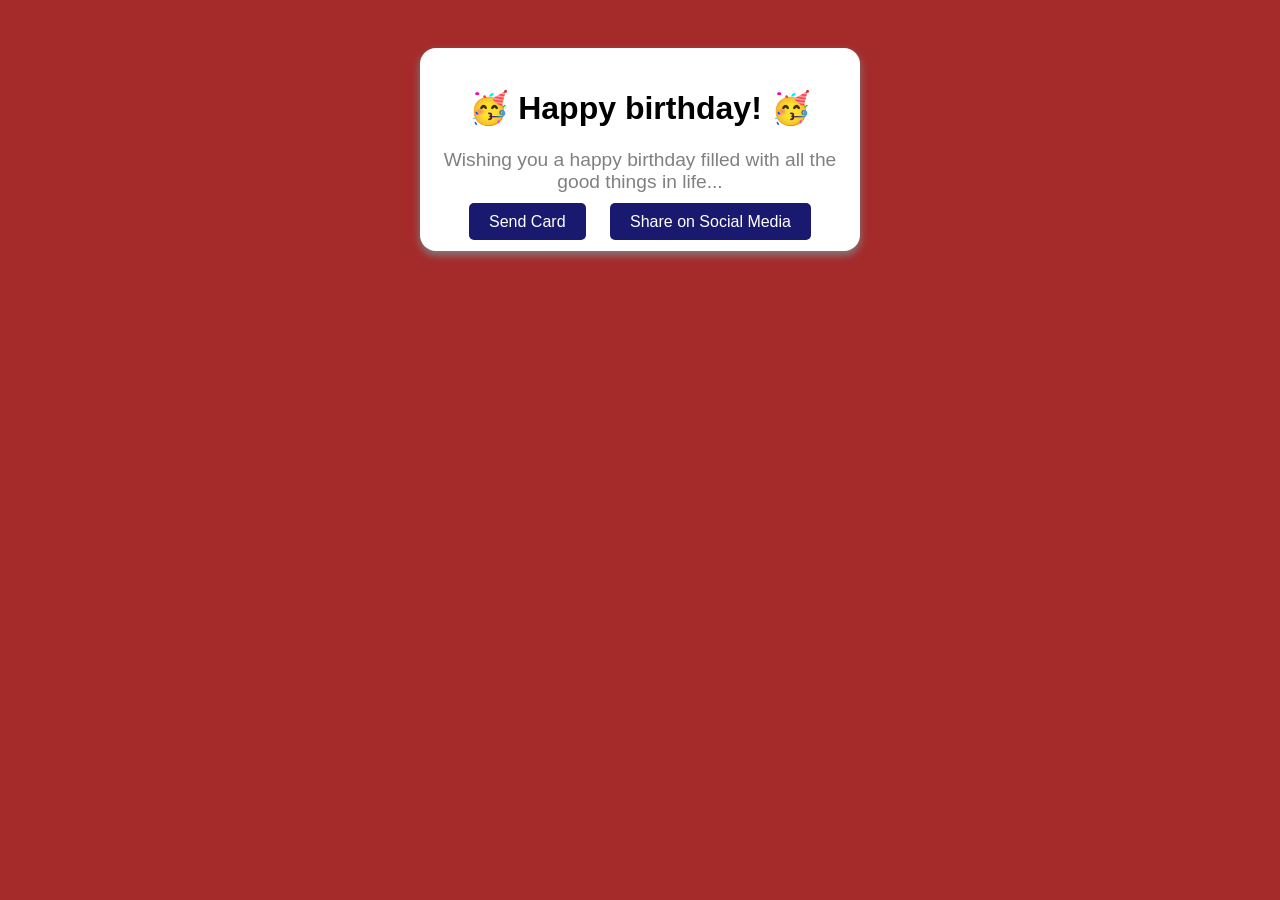
<file: birthday.html>
<!DOCTYPE html>
<html lang="en">
    <head>
        <link rel="stylesheet" href="birthday.css"/>
        <title>Birthday card</title>
        <meta charset="UTF-8"/>
        <meta name="viewport" content="width=device-width, initial-scale=1,0"/>
    </head>
    <body>
        <div class="card">
            <h1>Happy birthday!</h1>
            <p class="message">Wishing you a happy birthday filled with all the good things in life...</p>
        <div class="link">
            <a href="#send" class="send-link">Send Card</a>
            <a href="#share" class="share-link">Share on Social Media</a>
        </div>
        </div>
        <section id="send">
            <h2>Sending your card..</h2>
            <p>Card successfully sent to your recipient!</p>
        </section>
        <section id="share">
            <h2>Sharing your card...</h2>
            <p>Your card was shared on social media!</p>
        </section>
    </body>

</html>
</file>
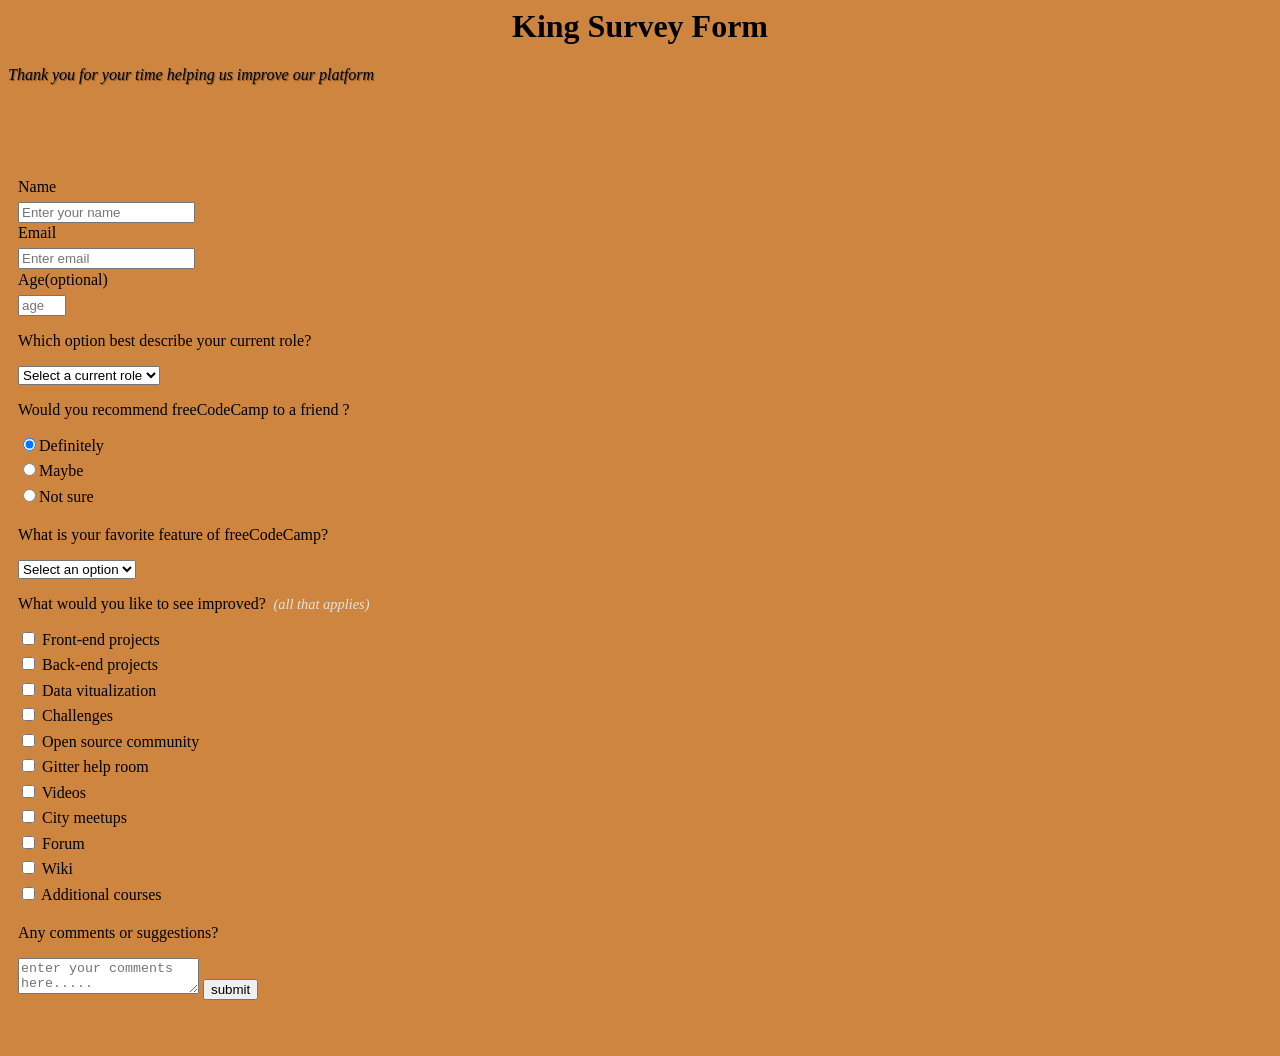
<file: surveyform.html>
<Doctype! html>
  <html lang="en">
    <head>
        <link rel="stylesheet" href="surveyform.css">
      <title>survey form</title>
    </head>
    <body>
        <header>
      <h1 id="title" class="text-center">King Survey Form</h1>
      <p id="description" class="description">Thank you for your time helping us improve our platform</p>
      </header>
      <form id="survey-form">
        <br><br>

<label id="name-label" for="name">Name</label>
<input type="text" name="name" id="name" placeholder="Enter your name" required>
<label id="email-label" for="email" >Email</label>
<input type="email" name="email" id="email" placeholder="Enter email" required>
<label id="number-label" for="number">Age(optional)</label>
<input type="number" name="age" id="number" min="10" max="99" placeholder="age">
    <P>Which option best describe your current role?</p>
        <select id="dropdown">
            <option>Select a current role</option>
            <option>Student</option>
            <option>Full Time Job</option>
            <option>Full Time Learner</option>
            <option>Prefer not to say</option>
            <option>Other</option>
        </select>
        <p>Would you recommend freeCodeCamp to a friend ?</p>
    <label>
            <input name="user-recommend" value="definitely" type="radio" class="input-radio" checked="">Definitely</label>
            <label>
            <input name="user-recommend" value="maybe" type="radio" class="input-radio">Maybe</label>
        <label><input name="user-recommend" value="not-sure" type="radio" class="input-radio">Not sure</label>

        <p>What is your favorite feature of freeCodeCamp?</p>
       <select id="second">
        <option>Select an option</option>
         <option>Chanllenges</option>
          <option>Projects</option>
           <option>Community</option>
            <option>Open source</option>
       </select>
       <p>What would you like to see improved?<span class="clue"> (all that applies)</span></p> 
       <label><input type="checkbox" value="front-end" > Front-end projects</label>
      <label><input type="checkbox" value="back-end"> Back-end projects </label>
      <label><input type="checkbox" value="data vitualization"> Data vitualization</label>
      <label><input type="checkbox" value="challenges"> Challenges</label>
      <label><input type="checkbox" value="open source community"> Open source community</label>
      <label><input type="checkbox" value="gitter help room"> Gitter help room</label>
      <label><input type="checkbox" value="videos"> Videos</label>
      <label><input type="checkbox" value="city meetups"> City meetups</label>
      <label><input type="checkbox" value="forum"> Forum</label>
      <label><input type="checkbox" value="wiki"> Wiki</label>
      <label><input type="checkbox" value="additional courses"> Additional courses</label>

     
        <P>Any comments or suggestions?</P>
        <textarea id="comments" placeholder="enter your comments here....."  ></textarea>
        <button type="submit" id="submit">submit</button>
     
    </form>
    </body>
  </html>
</file>
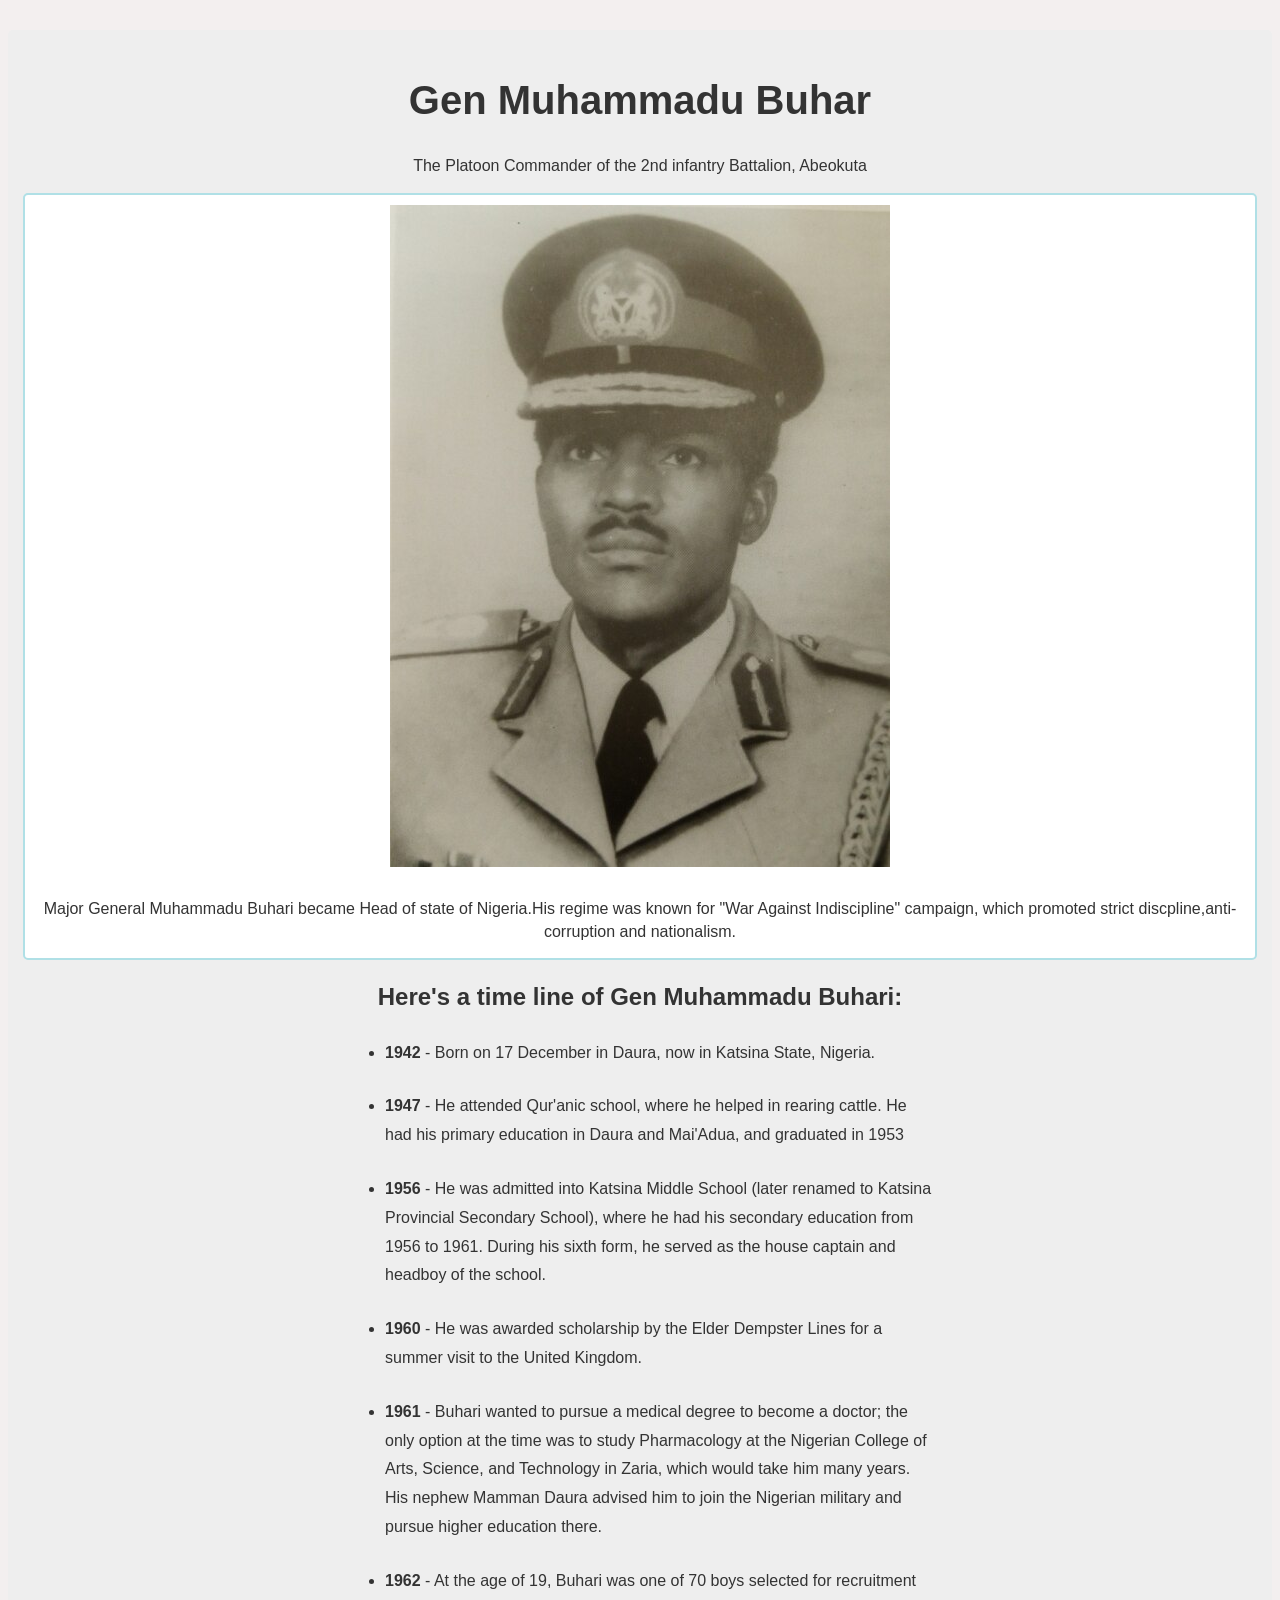
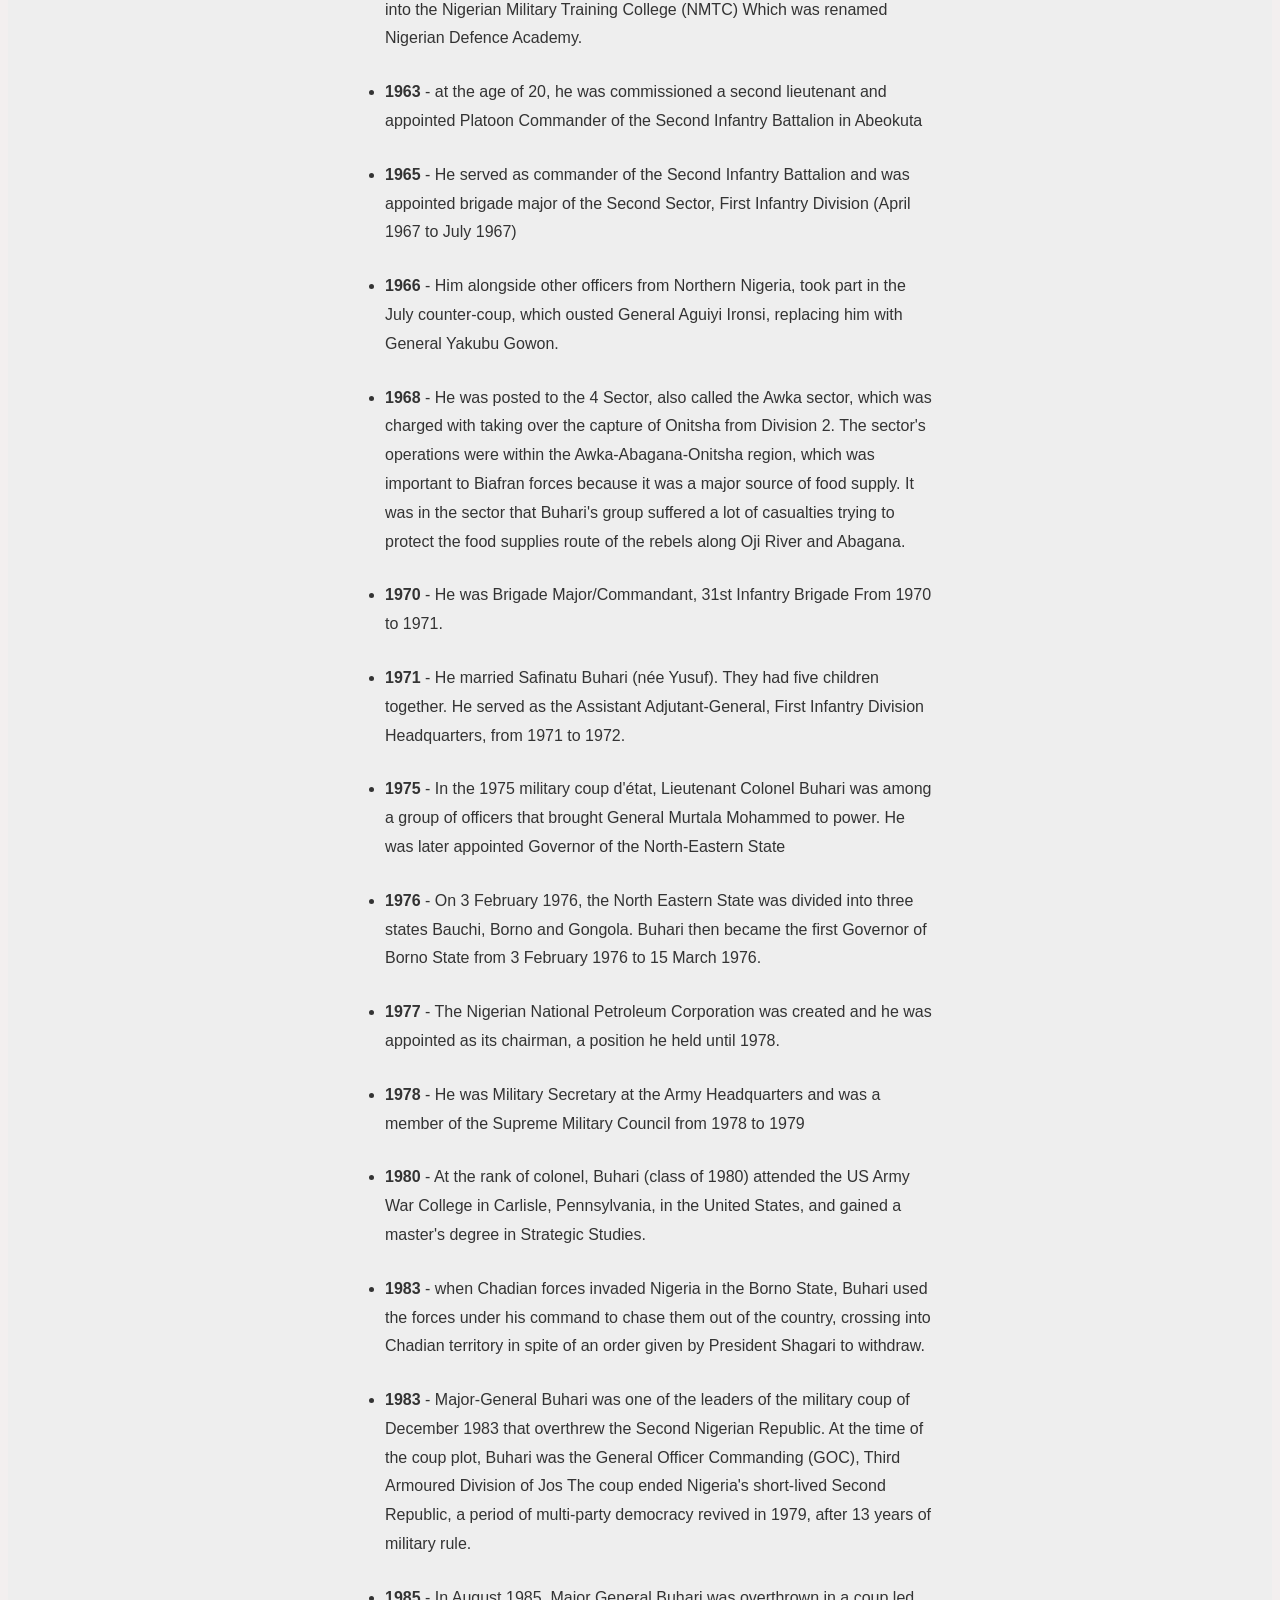
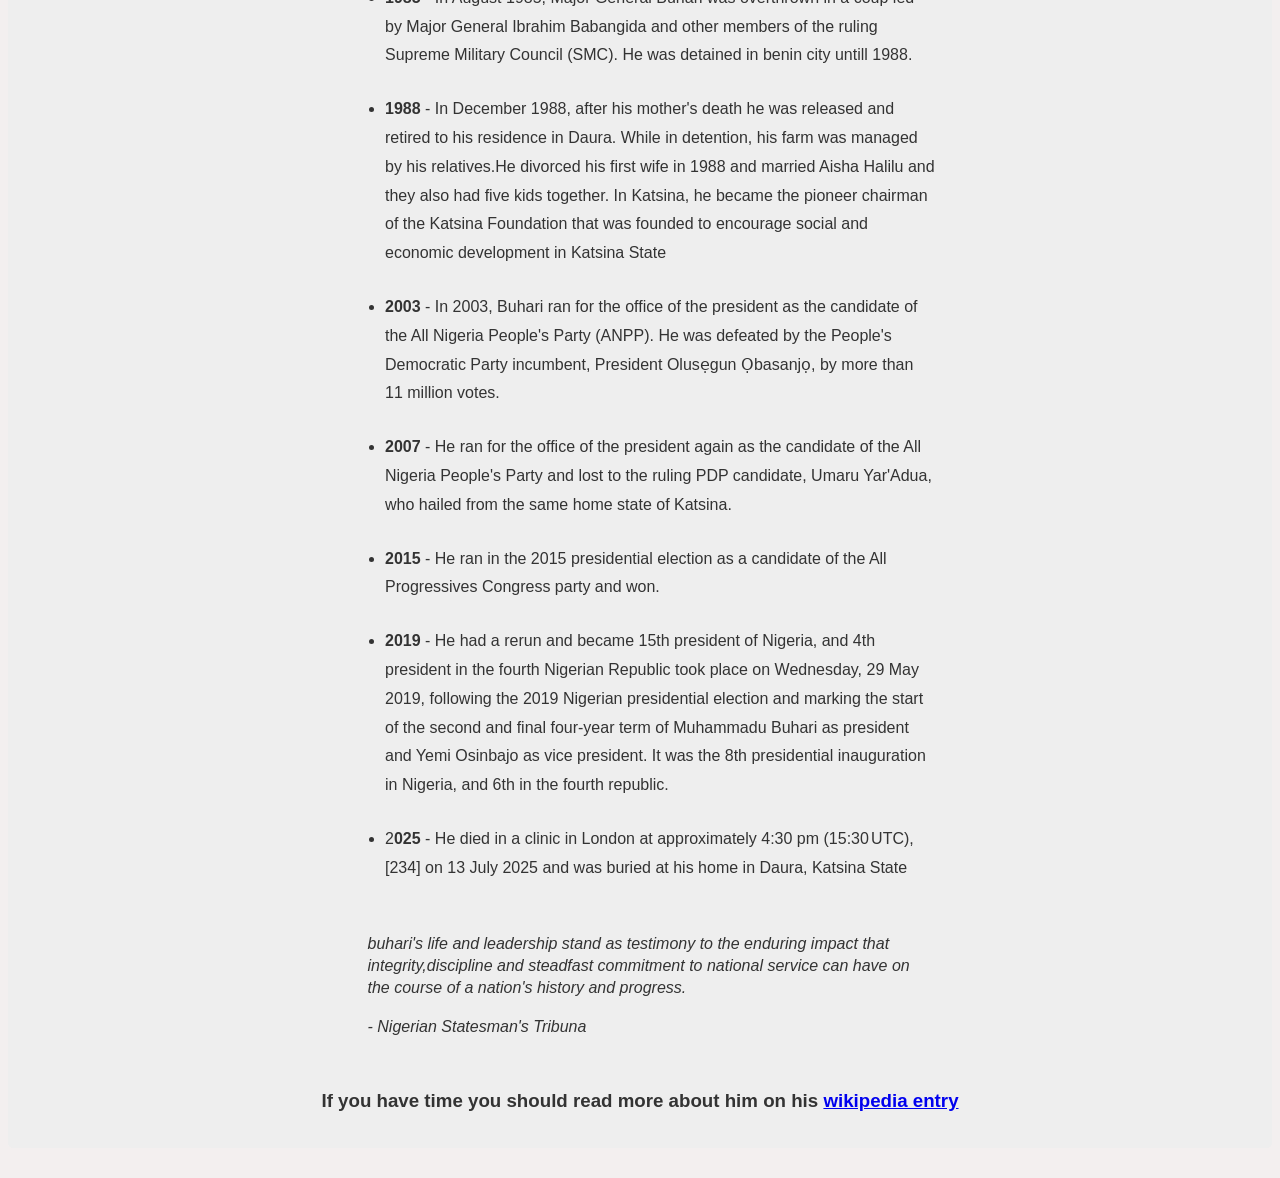
<file: tribute.html>
<!DOCTYPE html>
<html lang="en">
    <head>
        <link rel="stylesheet" href="tribute.css"/>
        <title>
            tribute to muhammadu buhari
        </title>
    </head>
    <body>
        <main id="main">
        <header><h1>Gen Muhammadu Buhar</h1></header>
        <p class="food">The Platoon Commander of the 2nd infantry Battalion, Abeokuta</p>
        <div class="img-div">
            <img src="Nigerian_Public_Domain_144.jpg" id="img-src" alt="a picture of mohammadu buhari on uniform in black and white">
            <figcaption id="img-caption">Major General Muhammadu Buhari became Head of state of Nigeria.His regime was
                known for "War Against Indiscipline" campaign, which promoted strict discpline,anti-corruption and nationalism.
            </figcaption>      
        </div>
<section class="timeline">
    <h2>Here's a time line of Gen Muhammadu Buhari:</h2>
<div class="list">
    <ul class="order">
        <li class="bold"> <strong>1942</strong> -  Born on 17 December in Daura, now in Katsina State, Nigeria.</p></li>
        <li class="bold"> <strong>1947</strong> - He attended Qur'anic school, where he helped in rearing cattle. He had his primary education
             in Daura and Mai'Adua, and graduated in 1953</p> </li>
        <li class="bold"><strong>1956</strong> - He was admitted into Katsina Middle School (later renamed to Katsina Provincial Secondary School), 
            where he had his secondary education from 1956 to 1961. During his sixth form, he served as the house captain and headboy of the school.</P></li>
        <li class="bold"><strong>1960</strong> - He was awarded scholarship by the Elder Dempster Lines for a summer visit to the United Kingdom.</p></li>
        <li class="bold"><strong>1961</strong> - Buhari wanted to pursue a medical degree to become a doctor; the only option at the time was to study Pharmacology at the Nigerian College of Arts, Science, and Technology in Zaria, which would take him many years. His nephew Mamman Daura advised him to join the Nigerian military and pursue higher education there.</p></li>
        <li class="bold"><strong>1962</strong> - At the age of 19, Buhari was one of 70 boys selected for recruitment into the Nigerian Military Training College (NMTC)
            Which was renamed Nigerian Defence Academy.
        </p></li>
        <li class="bold"><strong>1963</strong> - at the age of 20, he was commissioned a second lieutenant and appointed Platoon Commander of the Second Infantry Battalion in Abeokuta</p></li>
        <li class="bold"><strong>1965</strong> - He served as commander of the Second Infantry Battalion and was appointed brigade major of the Second Sector, First Infantry Division (April 1967 to July 1967)</p></li>
        <li class="bold"><strong>1966</strong> - Him alongside other officers from Northern Nigeria, took part in the July counter-coup, which ousted General Aguiyi Ironsi, replacing him with General Yakubu Gowon.</p></li>
        <li class="bold"><strong>1968</strong> - He was posted to the 4 Sector, also called the Awka sector, which was charged with taking over the capture of Onitsha from Division 2. The sector's operations were within the Awka-Abagana-Onitsha region, which was important to Biafran forces because it was a major source of food supply. It was in the sector that Buhari's group suffered a lot of casualties trying to protect the food supplies route of the rebels along Oji River and Abagana.</p></li>
        <li class="bold"><strong>1970</strong> - He was Brigade Major/Commandant, 31st Infantry Brigade From 1970 to 1971.</P></li>
        <li class="bold"><strong>1971 </strong>- He married Safinatu Buhari (née Yusuf). They had five children together. He served as the Assistant Adjutant-General, First Infantry Division Headquarters, from 1971 to 1972.</p></li> 
        <li class="bold"><strong>1975</strong> - In the 1975 military coup d'état, Lieutenant Colonel Buhari was among a group of officers that brought General Murtala Mohammed to power. He was later appointed Governor of the North-Eastern State</p></li>
        <li class="bold"><strong>1976</strong> - On 3 February 1976, the North Eastern State was divided into three states Bauchi, Borno and Gongola.
             Buhari then became the first Governor of Borno State from 3 February 1976 to 15 March 1976.

</p></li>
        <li class="bold"><strong>1977</strong> - The Nigerian National Petroleum Corporation was created and he was appointed as its chairman, a position he held until 1978.</p></li>
        <li class="bold"><strong>1978</strong> - He was Military Secretary at the Army Headquarters and was a member of the Supreme Military Council from 1978 to 1979</p></li>
        <li class="bold"><strong>1980</strong> - At the rank of colonel, Buhari (class of 1980) attended the US Army War College in Carlisle, Pennsylvania, in the United States, and gained a master's degree in Strategic Studies.</p></li>
        <li class="bold"><strong>1983</strong> - when Chadian forces invaded Nigeria in the Borno State, Buhari used the forces under his command to chase them out of the country, crossing into Chadian territory in spite of an order given by President Shagari to withdraw.</p></li>
        <li class="bold"><strong>1983</strong> - Major-General Buhari was one of the leaders of the military coup of December 1983 that overthrew the Second Nigerian Republic. At the time of the coup plot, Buhari was the General Officer Commanding (GOC), Third Armoured Division of Jos
            The coup ended Nigeria's short-lived Second Republic, a period of multi-party democracy revived in 1979, after 13 years of military rule.
        </p></li>
        <li class="bold"><strong>1985</strong> - In August 1985, Major General Buhari was overthrown in a coup led by Major General Ibrahim Babangida and other members of the ruling Supreme Military Council (SMC).
        He was detained in benin city untill 1988.    
        </p></li>
        <li class="bold"><strong>1988</strong> - In December 1988, after his mother's death he was released and retired to his residence in Daura.
             While in detention, his farm was managed by his relatives.He divorced his first wife in 1988 and married Aisha Halilu and they also had five kids together.
             In Katsina, he became the pioneer chairman of the Katsina Foundation that was founded to encourage social and economic development in Katsina State</p></li>
         <li class="bold"><strong>2003</strong> - In 2003, Buhari ran for the office of the president as the candidate of the All Nigeria People's Party (ANPP). He was defeated by the People's Democratic Party incumbent, President Olusẹgun Ọbasanjọ, by more than 11 million votes.</p></li>
          <li class="bold"><strong>2007</strong> - He ran for the office of the president again as the candidate of the All Nigeria People's Party and lost to the ruling PDP candidate, Umaru Yar'Adua, who hailed from the same home state of Katsina.
          </p></li>
           <li class="bold"> <strong>2015</strong> - He ran in the 2015 presidential election as a candidate of the All Progressives Congress party and won.</p></li>
            <li class="bold"><strong>2019</strong> - He had a rerun and became  15th president of Nigeria, and 4th president in the fourth Nigerian Republic took place on Wednesday, 29 May 2019, following the 2019 Nigerian presidential election and marking 
                the start of the second and final four-year term of Muhammadu Buhari as president and Yemi Osinbajo as vice president. It was the 8th presidential inauguration in Nigeria, and 6th in the fourth republic.</p></li>
            <li class="bold">2<strong>025</strong> - He died in a clinic in London at approximately 4:30 pm (15:30 UTC),[234] on 13 July 2025 and was buried at his home in Daura, Katsina State</p></li>
    
    </ul>
</div>
</section>
<blockquote><p>buhari's life and leadership stand as testimony to the enduring impact that integrity,discipline and steadfast commitment
    to national service can have on the course of a nation's history and progress.</p>   
    <cite>- Nigerian Statesman's Tribuna</cite>
</blockquote>
<h3>
    If you have time you should read more about him on his <a href="https://share.google/LRpcLCEutbTasqRT2"  target="_blank">wikipedia entry</a>
</h3>
 </main>
    </body>
</html>
</file>
<file: birthday.css>
body {
  font-family: Arial, sans-serif;
  padding: 40px;
  text-align: center;
  background-color: brown;
}
.card{
    background-color: white;
    padding:20px;
    margin:0 auto;
    border-radius: 16px;
    text-align: center;
    max-width: 400px;
    box-shadow: 0 4px 8px gray;
    transition:transform 0.3s, background-color 0.5 ease;
}
h1::after{
    content:" 🥳"
}
h1::before{
    content:"🥳 "
}
.card:hover{
    background-color: khaki;
    transform:scale(1.1);
}
.message{
    font-size:1.2em;
    color:gray;
    margin-bottom: 20px;
}
.link a{
    text-decoration: none;
    font-size:1em;
    border-radius: 5px;
    color:white;
    background-color:midnightblue;
    transition:background-color 0.3s ease;
    padding:10px 20px;
}

link{
    display:flex;
    justify-content: space-around;
    margin-top:20px;
}
section{
  margin: 20px auto;
  max-width: 600px;
  background-color: whitesmoke;
  padding: 20px;
  border-radius: 10px;
  display:none;
}

section:hover{
  transform: skewX(10deg);
}
section:target{
    display:block;
}
.link a:hover{
    background-color:orangered;
}
.link a:focus{
    outline:2px solid yellow;
}
.link a:active{
    background-color: aquamarine;
}
/* .link a:visited{
    background-color:crimson;
} */
.share-link{
    margin-left:10px;
}
.send-link{
    margin-right: 10px;
}
</file>
<file: surveyform.css>
label{
    display:block;
    align-items:center ;
    height: 1.5em;
    margin-top:1.5 ;
}
body{
    background-color: peru;
}
.clue{
    font-style: italic;
    margin-left: 0.25rem;
  font-size: 0.9rem;
  color: #e4e4e4;
}
.description {
  font-style: italic;
  font-weight: 200;
  text-shadow: 1px 1px 1px rgba(0, 0, 0, 0.4);
}
.text-center {
  text-align: center;
}
form {
  background: var(--color-darkblue-alpha);
  padding: 2.5rem 0.625rem;
  border-radius: 0.25rem;
}
.header{
  text-align:center;
  text-transform:uppercase;
  padding:32px;
  background-color: #0a0a23;
  color:#fff;
}
</file>
<file: tribute.css>
mg{
    max-width: 100%;
    display:block;
    height: auto;
    margin:0 auto;
}
header{
    text-align: center;
}

body{
 font-family: -apple-system, BlinkMacSystemFont, 'Segoe UI', 'Roboto', 'Helvetica Neue', Arial, sans-serif;
    font-size: 1rem;
    line-height: 1.4;
    text-align: center;
    color: #333;
    margin: 0;
    background-color: rgb(243, 239, 239);
}

.img-div{
    background-color: white;
    margin:0;
    padding:10px;
    border-radius: 5px;
    border:2px solid powderblue
}
figcaption{
    display:block;
    margin:25px 0 5px 0;

}
#main {
  margin: 30px 8px;
  padding: 15px;
  border-radius: 5px;
  background: #eee;
}
h1{
    font-size:2.5em;
}
@media (max-width: 460px) {
  h1 {
    font-size: 2rem;
    line-height: 1.2em;
  }
}
ul{
    max-width:550px;
    margin:0 auto 50px auto;
    text-align:left;
    line-height 1.5;
}
li {
  margin: 25px 0;
  line-height: 1.8;

}
blockquote {
  font-style: italic;
  max-width: 545px;
  margin: 0 auto 50px auto;
  text-align: left;
}
</file>
